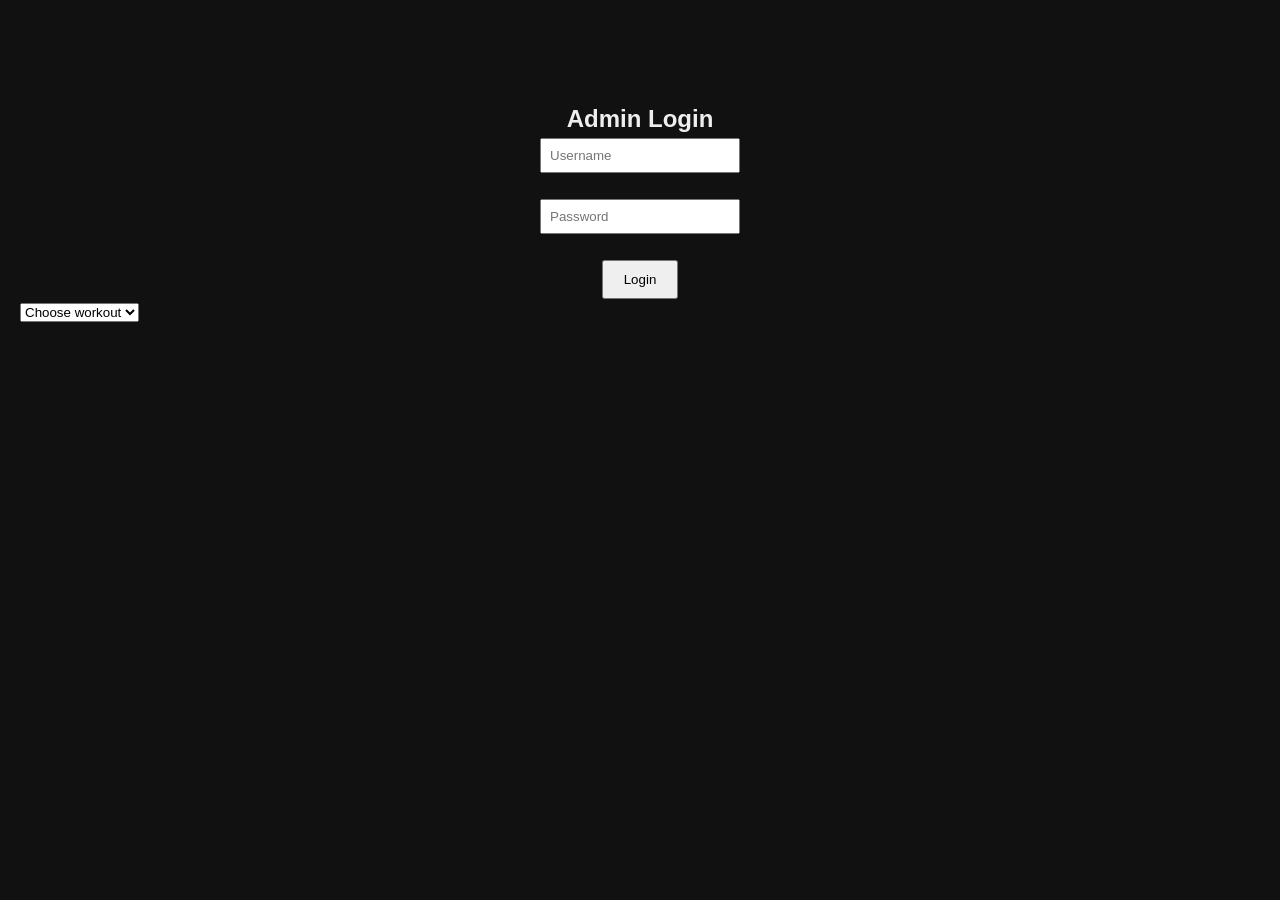
<file: admin.html>
<!DOCTYPE html>
<html lang="en">
<head>
  <meta charset="utf-8" />
  <meta name="viewport" content="width=device-width, initial-scale=1" />
  <title>Flexzone Admin Panel</title>
  <link rel="icon" type="image/png" href="logo.jpg">
  <link rel="stylesheet" href="style.css">
</head>
<body>

<script>
  const isLogged = localStorage.getItem("adminAuth") === "1";
</script>

<div id="loginSection" style="display:none; text-align:center; margin-top:80px;">
  <h2>Admin Login</h2>
  <input id="user" type="text" placeholder="Username" style="padding:8px; width:200px;"><br><br>
  <input id="pass" type="password" placeholder="Password" style="padding:8px; width:200px;"><br><br>
  <button id="loginBtn" style="padding:10px 20px;">Login</button>
  <p id="error" style="color:red; display:none;">Invalid username or password</p>
</div>

<div id="admin" style="display:none;">

<div class="sidebar" role="navigation" aria-label="Admin sidebar">
  <h2>ADMIN</h2>
  <a href="index.html">Home</a>
  <a href="programs.html">Programs / Workouts</a>
  <a href="pricing.html">Plans</a>
  <a href="contact.html">Contact</a>
  <a href="admin.html" id="logoutBtn" class="logout">Logout</a>
</div>

<div class="main-content">
  <h1>Welcome, Admin</h1>
  <h2>Recent Signups</h2>
  <table id="signupTable" aria-live="polite">
    <thead>
      <tr>
        <th>Name</th>
        <th>Email</th>
        <th>Program</th>
        <th>Plan</th>
        <th>Plan Type</th>
        <th>Date Register</th>
        <th>Date End</th>
        <th>Actions</th>
      </tr>
    </thead>
    <tbody></tbody>
  </table>
</div>
</div>


<select id="workoutSelect">
  <option value="">Choose workout</option>
  <option value="Leg Day">Leg Day</option>
  <option value="Push Day">Push Day</option>
  <option value="Pull Day">Pull Day</option>
  <option value="Cardio Day">Cardio Day</option>
</select>

<script>
  if (isLogged) {
    document.getElementById("admin").style.display = "block";
    document.getElementById("loginSection").style.display = "none";
  } else {
    document.getElementById("loginSection").style.display = "block";
    document.getElementById("admin").style.display = "none";
  }
</script>

<script>
  function formatDate(dateString) {
    if (!dateString) return "";
    const d = new Date(dateString);
    const options = { year: "numeric", month: "long", day: "numeric" };
    return d.toLocaleDateString("en-US", options);
  }

  document.getElementById("loginBtn")?.addEventListener("click", function () {
    const u = document.getElementById("user").value;
    const p = document.getElementById("pass").value;
    if (u === "ANGELO VERZO" && p === "HAHAHA") {
      localStorage.setItem("adminAuth", "1");
      location.reload();
    } else {
      document.getElementById("error").style.display = "block";
    }
  });

  document.getElementById("logoutBtn")?.addEventListener("click", function (e) {
    e.preventDefault();
    localStorage.removeItem("adminAuth");
    location.reload();
  });

  function loadSignups() {
    const stored = JSON.parse(localStorage.getItem('signups')) || [];
    const tbody = document.querySelector('#signupTable tbody');
    tbody.innerHTML = '';

    stored.slice().reverse().forEach((u, idx) => {
      if (!u.date) u.date = new Date().toISOString().split("T")[0];
      if (!u.dateEnd && u.date) {
        const start = new Date(u.date);
        const end = new Date(start);
        end.setDate(start.getDate() + 30);
        u.dateEnd = end.toISOString().split("T")[0];
      }
      if (!u.planType) u.planType = "Regular";

      const originalIndex = stored.length - 1 - idx;
      stored[originalIndex] = u;
      localStorage.setItem("signups", JSON.stringify(stored));

      const tr = document.createElement('tr');
      tr.innerHTML = `
        <td>${escapeHtml(u.name || '')}</td>
        <td>${escapeHtml(u.email || '')}</td>
        <td>${escapeHtml(u.program || '-')}</td>
        <td>${escapeHtml(u.plan || '-')}</td>
        <td>${escapeHtml(u.planType || '-')}</td>
        <td>${formatDate(u.date)}</td>
        <td>${formatDate(u.dateEnd)}</td>
        <td>
          <button class="edit-btn" data-idx="${originalIndex}">Edit</button>
          <button class="renew-btn" data-idx="${originalIndex}">Renew</button>
          <button class="delete-btn" data-idx="${originalIndex}">Delete</button>
        </td>
      `;
      tbody.appendChild(tr);
    });

    document.querySelectorAll('.delete-btn').forEach(btn => {
      btn.addEventListener('click', function () {
        const i = Number(this.getAttribute('data-idx'));
        deleteSignup(i);
      });
    });

    document.querySelectorAll('.edit-btn').forEach(btn => {
      btn.addEventListener('click', function () {
        const i = Number(this.getAttribute('data-idx'));
        editSignup(i);
      });
    });

    document.querySelectorAll('.renew-btn').forEach(btn => {
      btn.addEventListener('click', function () {
        const i = Number(this.getAttribute('data-idx'));
        renewSignupPrompt(i);
      });
    });
  }

  function escapeHtml(str) {
    return String(str)
      .replace(/&/g, '&amp;')
      .replace(/</g, '&lt;')
      .replace(/>/g, '&gt;')
      .replace(/"/g, '&quot;');
  }

  function deleteSignup(index) {
    const arr = JSON.parse(localStorage.getItem('signups')) || [];
    if (index < 0 || index >= arr.length) return;
    arr.splice(index, 1);
    localStorage.setItem('signups', JSON.stringify(arr));
    loadSignups();
  }

  function editSignup(index) {
    const arr = JSON.parse(localStorage.getItem('signups')) || [];
    const u = arr[index];
    if (!u) return;
    const newName = prompt('Edit name:', u.name) || u.name;
    const newEmail = prompt('Edit email:', u.email) || u.email;
    const newProgram = prompt('Edit program:', u.program || '') || u.program;
    const newPlan = prompt('Edit plan:', u.plan || '') || u.plan;
    const newPlanType = prompt('Edit plan type:', u.planType || '') || u.planType;
    const newDateEnd = prompt('Edit end date:', u.dateEnd || '') || u.dateEnd;

    arr[index] = { 
      ...u, 
      name: newName, 
      email: newEmail, 
      program: newProgram, 
      plan: newPlan, 
      planType: newPlanType, 
      dateEnd: newDateEnd 
    };

    localStorage.setItem('signups', JSON.stringify(arr));
    loadSignups();
  }

  function renewSignupPrompt(index) {
    const arr = JSON.parse(localStorage.getItem('signups')) || [];
    const u = arr[index];
    if (!u) return;

    const now = new Date();
    const defaultStart = now.toISOString().split("T")[0];

    const end = new Date(now);
    end.setDate(now.getDate() + 30);

    const defaultEnd = end.toISOString().split("T")[0];

    const newDate = prompt('Renew Date Register:', defaultStart) || defaultStart;
    const newDateEnd = prompt('Renew Date End:', defaultEnd) || defaultEnd;

    arr[index] = { 
      ...u, 
      date: newDate, 
      dateEnd: newDateEnd 
    };

    localStorage.setItem('signups', JSON.stringify(arr));
    loadSignups();
  }

  if (isLogged) loadSignups();
</script>

</body>
</html>
</file>
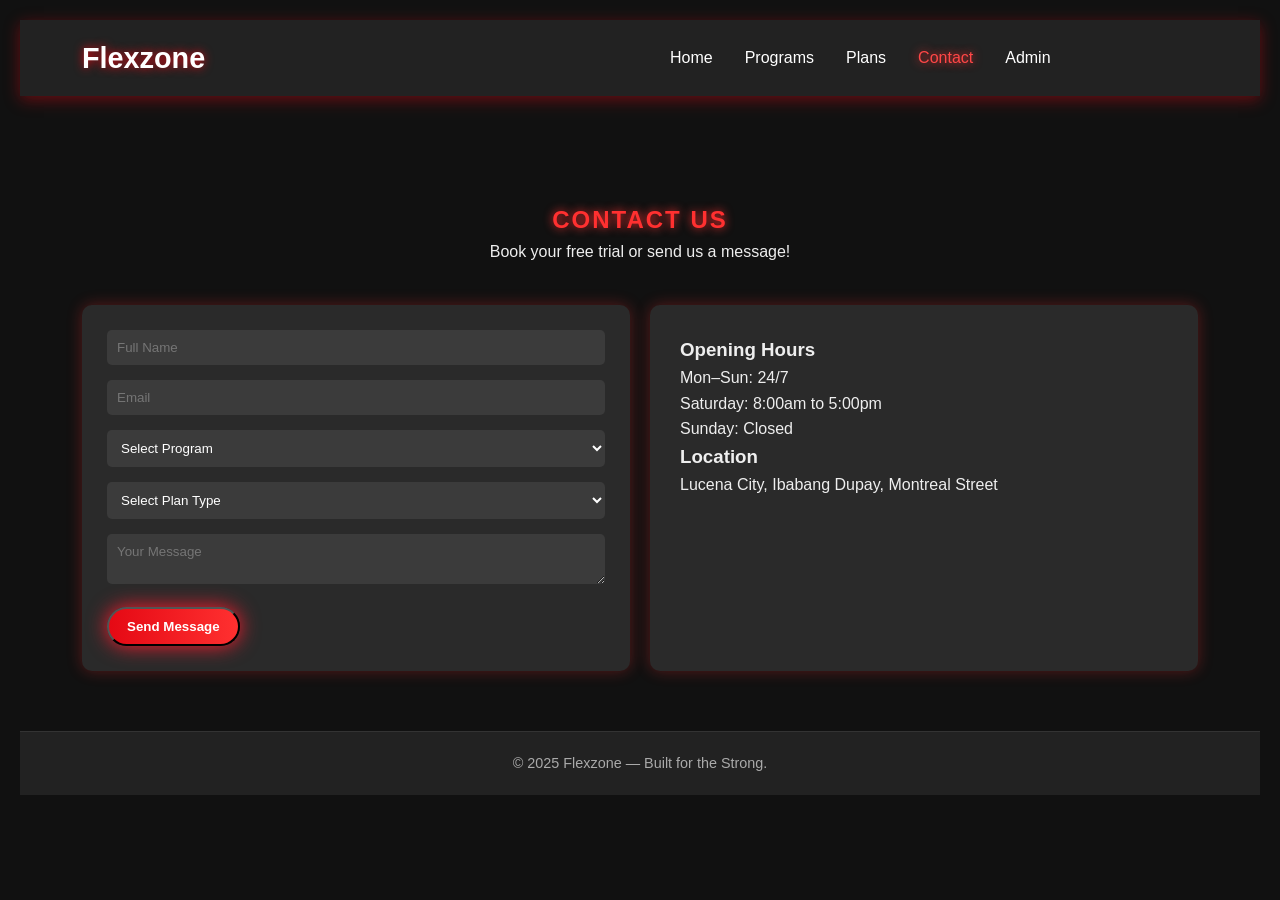
<file: contact.html>
<!DOCTYPE html>
<html lang="en">
<head>
  <meta charset="utf-8" />
  <meta name="viewport" content="width=device-width, initial-scale=1" />
  <title>Contact | Flexzone</title>
  <link rel="icon" type="image/png" href="logo.jpg">
  <link rel="stylesheet" href="style.css" />
</head>
<body>

<header>
  <div class="container navbar">
    <div class="logo">Flexzone</div>
    <nav>
      <a href="index.html">Home</a>
      <a href="programs.html">Programs</a>
      <a href="pricing.html">Plans</a>
      <a href="contact.html" class="active">Contact</a>
      <a href="admin.html" class="logout">Admin</a>
    </nav>
  </div>
</header>

<section class="page-header">
  <h1>Contact Us</h1>
  <p>Book your free trial or send us a message!</p>
</section>

<section class="contact container">

  <form id="contactForm">

    <input type="text" id="name" placeholder="Full Name" required>
    <input type="email" id="email" placeholder="Email" required>

    <select id="programSelect" required>
      <option value="">Select Program</option>
      <option value="Bicep Day">Bicep Day</option>
      <option value="Back Day">Back Day</option>
      <option value="Chest Day">Chest Day</option>
      <option value="Leg Day">Leg Day</option>
      <option value="Core Day">Core Day</option>
      <option value="Arm Day">Arm Day</option>
      <option value="Cardio">Cardio</option>
      <option value="Recovery Flow">Recovery Flow</option>
      <option value="Zumba">Zumba</option>
    </select>

    <select id="planType" required>
      <option value="">Select Plan Type</option>
      <option value="Student">Student</option>
      <option value="Regular">Regular</option>
    </select>

    <textarea id="message" placeholder="Your Message"></textarea>

    <button type="submit" class="btn btn-primary">Send Message</button>
  </form>

  <div class="hours">
    <h3>Opening Hours</h3>
    <p>Mon–Sun: 24/7</p>
    <p>Saturday: 8:00am to 5:00pm</p>
    <p>Sunday: Closed</p>

    <h3>Location</h3>
    <p>Lucena City, Ibabang Dupay, Montreal Street</p>
  </div>

</section>

<footer>© 2025 Flexzone — Built for the Strong.</footer>

<script src="script.js"></script>

<!-- CLEAN FINAL SCRIPT -->
<script>
const params = new URLSearchParams(window.location.search);
const selectedProgram = params.get("program");

// Autofill program from URL
if (selectedProgram) {
    const dropdown = document.getElementById("programSelect");
    
    // Check if exists in list, if not add dynamically
    if (![...dropdown.options].some(opt => opt.value === selectedProgram)) {
        const opt = document.createElement("option");
        opt.value = selectedProgram;
        opt.textContent = selectedProgram;
        dropdown.appendChild(opt);
    }

    dropdown.value = selectedProgram;
}

// Form handler
document.getElementById("contactForm").addEventListener("submit", function(e){
    e.preventDefault();

    const entry = {
        name: document.getElementById("name").value.trim(),
        email: document.getElementById("email").value.trim(),
        program: document.getElementById("programSelect").value,
        planType: document.getElementById("planType").value,
        message: document.getElementById("message").value.trim(),
        date: new Date().toLocaleString()
    };

    const stored = JSON.parse(localStorage.getItem("signups")) || [];
    stored.push(entry);
    localStorage.setItem("signups", JSON.stringify(stored));

    this.reset();
    window.location.href = "admin.html";
});
</script>

</body>
</html>
</file>
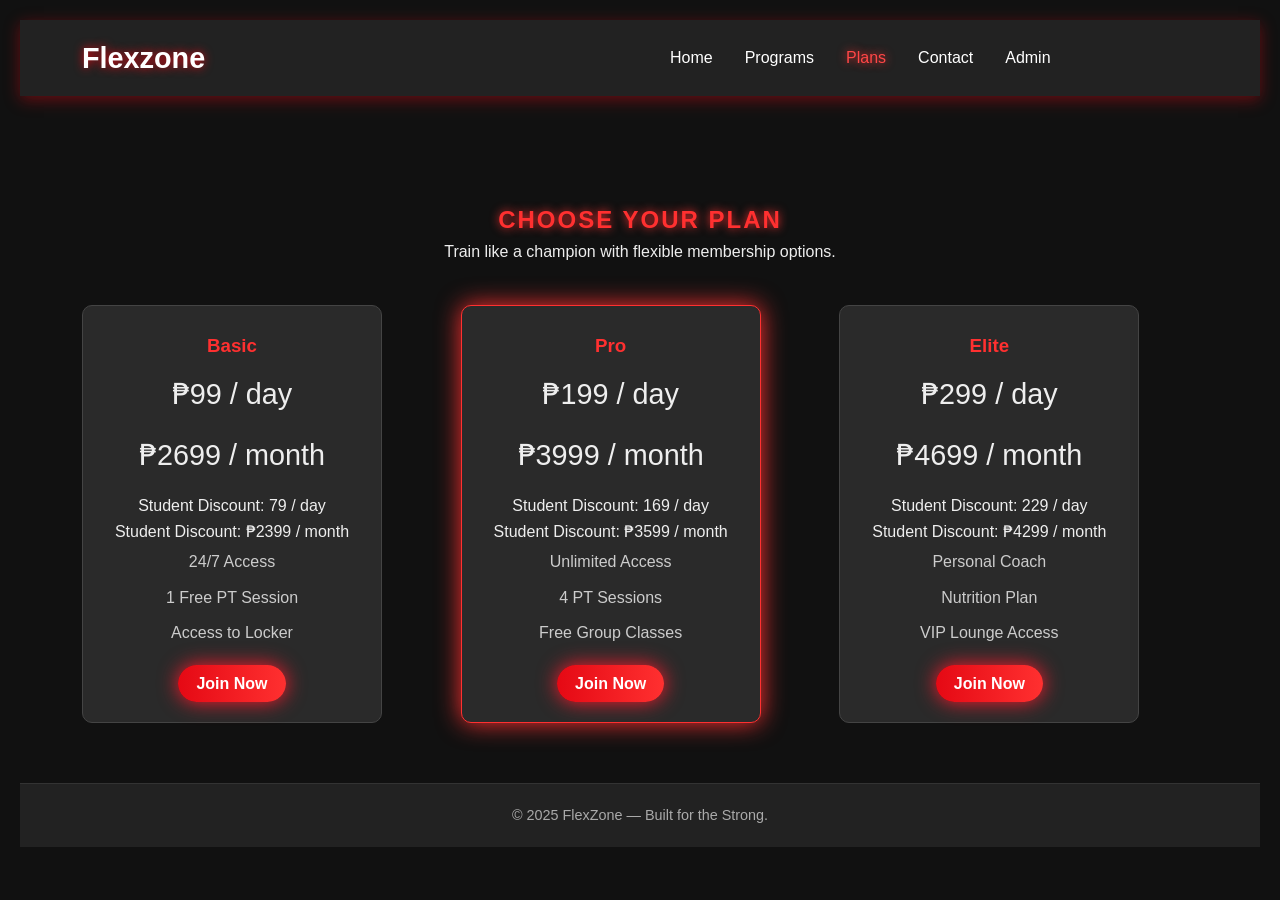
<file: pricing.html>
<!DOCTYPE html>
<html lang="en">
<head>
  <meta charset="utf-8" />
  <meta name="viewport" content="width=device-width, initial-scale=1" />
  <title>Plans | FlexZone</title>
  <link rel="icon" type="image/png" href="logo.jpg">
  <link rel="stylesheet" href="style.css" />
</head>
<body>

<header>
  <div class="container navbar">
    <div class="logo">Flexzone</div>
    <nav>
      <a href="index.html">Home</a>
      <a href="programs.html">Programs</a>
      <a href="pricing.html" class="active">Plans</a>
      <a href="contact.html">Contact</a>
      <a href="admin.html" class="logout">Admin</a>
    </nav>
  </div>
</header>

<section class="page-header">
  <h1>CHOOSE YOUR PLAN</h1>
  <p>Train like a champion with flexible membership options.</p>
</section>

<section class="pricing-grid container">

  <div class="pricing-card">
    <h3>Basic</h3>
    <p class="price">₱99 / day</p>
    <p class="price">₱2699 / month</p>
     <p class="discount">Student Discount: 79 / day</p>
    <p class="discount">Student Discount: ₱2399 / month</p>
    <ul>
      <li>24/7 Access</li>
      <li>1 Free PT Session</li>
      <li>Access to Locker</li>
    </ul>
    <a class="btn btn-primary choose-plan" data-plan="Basic">Join Now</a>
  </div>

  <div class="pricing-card popular">
    <h3>Pro</h3>
    <p class="price">₱199 / day</p>
    <p class="price">₱3999 / month</p>
    <p class="discount">Student Discount: 169 / day</p>
    <p class="discount">Student Discount: ₱3599 / month</p>
    <ul>
      <li>Unlimited Access</li>
      <li>4 PT Sessions</li>
      <li>Free Group Classes</li>
    </ul>
    <a class="btn btn-primary choose-plan" data-plan="Pro">Join Now</a>
  </div>

  <div class="pricing-card">
    <h3>Elite</h3>
    <p class="price">₱299 / day</p>
    <p class="price">₱4699 / month</p>
    <p class="discount">Student Discount: 229 / day</p>
    <p class="discount">Student Discount: ₱4299 / month</p>
    <ul>
      <li>Personal Coach</li>
      <li>Nutrition Plan</li>
      <li>VIP Lounge Access</li>
    </ul>
    <a class="btn btn-primary choose-plan" data-plan="Elite">Join Now</a>
  </div>

</section>

<footer>© 2025 FlexZone — Built for the Strong.</footer>

<script src="script.js"></script>
<script>
  document.querySelectorAll('.choose-plan').forEach(btn => {
    btn.addEventListener('click', function(){
      const plan = this.getAttribute('data-plan');
      localStorage.setItem('selectedPlan', plan);
      window.location.href = 'contact.html';
    });
  });
</script>

</body>
</html>
</file>
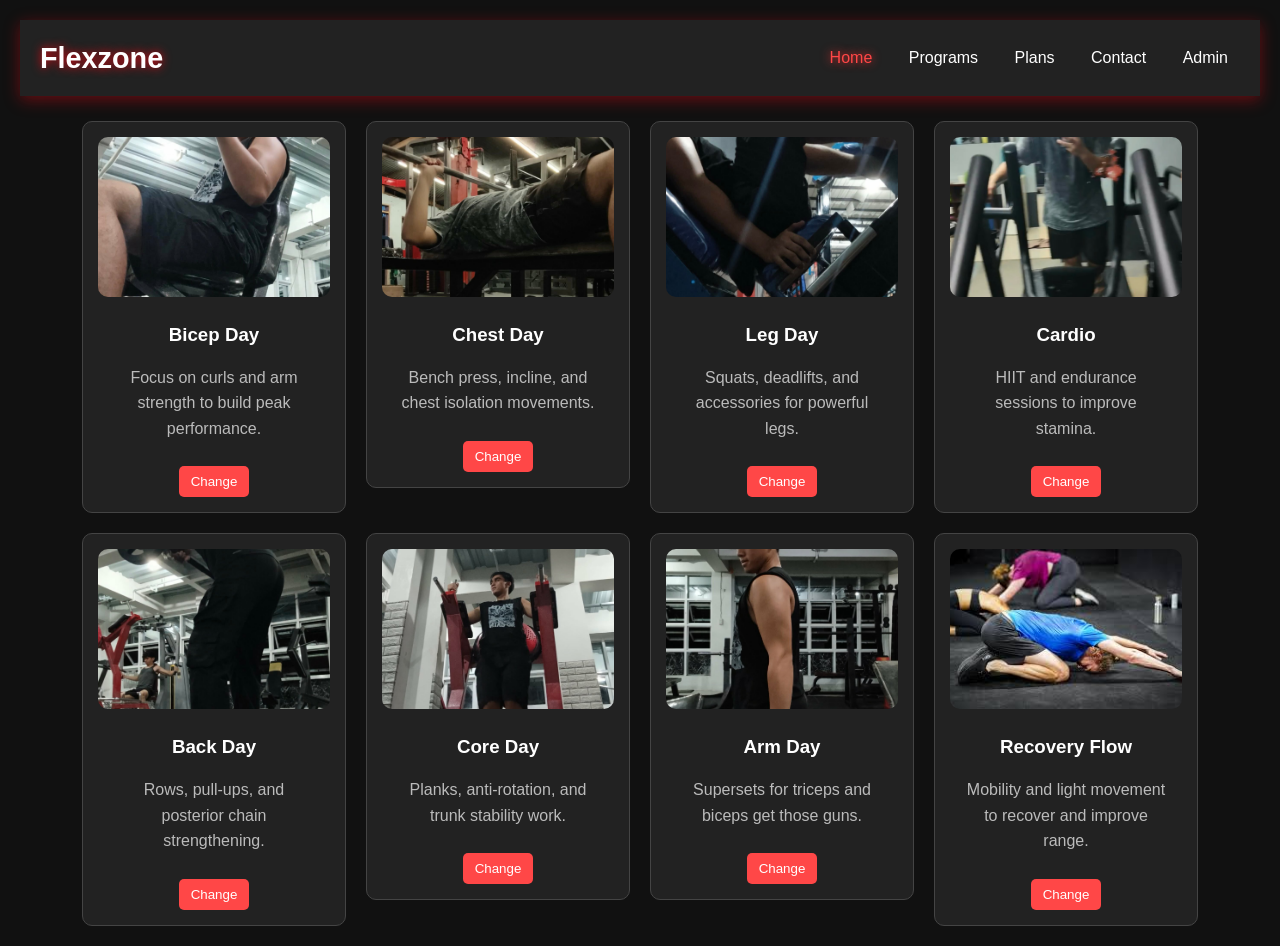
<file: programs.html>
<!DOCTYPE html>
  <html lang="en">
  <head>
    <meta charset="utf-8" />
    <meta name="viewport" content="width=device-width, initial-scale=1" />
    <title>Flexzone | Home</title>
    <link rel="icon" type="image/jpeg" href="logo.jpg">
    <link rel="stylesheet" href="style.css" />
  </head>

  <body>
  <header>
    <div class="navbar">
      <div class="logo">Flexzone</div>
      <nav>
        <a href="index.html" class="active">Home</a>
        <a href="programs.html">Programs</a>
        <a href="pricing.html">Plans</a>
        <a href="contact.html">Contact</a>
        <a href="admin.html" class="logout">Admin</a>
      </nav>
    </div>
  </header>

  <div class="container">

    <a href="pricing.html" class="class-card-link">
      <div class="class-card">
        <img id="img-bicep" src="biceps.jpg" alt="Biceps">
        <h3>Bicep Day</h3>
        <p>Focus on curls and arm strength to build peak performance.</p>
        <button onclick="editCard(event, this)">Change</button>
      </div>
    </a>

    <a href="contact.html?program=Chest Day" class="class-card-link">
      <div class="class-card">
        <img id="img-chest" src="chest.jpg" alt="Chest">
        <h3>Chest Day</h3>
        <p>Bench press, incline, and chest isolation movements.</p>
        <button onclick="editCard(event, this)">Change</button>
      </div>
    </a>

    <a href="contact.html?program=Leg Day" class="class-card-link">
      <div class="class-card">
        <img id="img-leg" src="leg.jpg" alt="Legs">
        <h3>Leg Day</h3>
        <p>Squats, deadlifts, and accessories for powerful legs.</p>
        <button onclick="editCard(event, this)">Change</button>
      </div>
    </a>

    <a href="contact.html?program=Cardio" class="class-card-link">
      <div class="class-card">
        <img id="img-cardio" src="cardio.jpg" alt="Cardio">
        <h3>Cardio</h3>
        <p>HIIT and endurance sessions to improve stamina.</p>
        <button onclick="editCard(event, this)">Change</button>
      </div>
    </a>

    <a href="contact.html?program=Back Day" class="class-card-link">
      <div class="class-card">
        <img id="img-back" src="back.jpg" alt="Back Day">
        <h3>Back Day</h3>
        <p>Rows, pull-ups, and posterior chain strengthening.</p>
        <button onclick="editCard(event, this)">Change</button>
      </div>
    </a>

    <a href="contact.html?program=Core Day" class="class-card-link">
      <div class="class-card">
        <img id="img-core" src="core.jpg" alt="Core">
        <h3>Core Day</h3>
        <p>Planks, anti-rotation, and trunk stability work.</p>
        <button onclick="editCard(event, this)">Change</button>
      </div>
    </a>

    <a href="contact.html?program=Arm Day" class="class-card-link">
      <div class="class-card">
        <img id="img-arm" src="arm.jpg" alt="Arm Day">
        <h3>Arm Day</h3>
        <p>Supersets for triceps and biceps get those guns.</p>
        <button onclick="editCard(event, this)">Change</button>
      </div>
    </a>

    <a href="contact.html?program=Recovery Flow" class="class-card-link">
      <div class="class-card">
        <img id="img-recovery" src="recovery flow.jpg" alt="Recovery Flow">
        <h3>Recovery Flow</h3>
        <p>Mobility and light movement to recover and improve range.</p>
        <button onclick="editCard(event, this)">Change</button>
      </div>
    </a>

  </div>

  <script>
  function editCard(event, btn) {
      event.preventDefault();
      let card = btn.parentElement;

      let newTitle = prompt("Enter new title:", card.querySelector("h3").innerText);
      if (newTitle && newTitle.trim() !== "") {
          card.querySelector("h3").innerText = newTitle;
          btn.parentElement.parentElement.href = "pricing.html" + encodeURIComponent(newTitle);
      }

      let newDesc = prompt("Enter new description:", card.querySelector("p").innerText);
      if (newDesc && newDesc.trim() !== "") {
          card.querySelector("p").innerText = newDesc;
      }

      let newImg = prompt("Enter new image file name:");
      if (newImg && newImg.trim() !== "") {
          card.querySelector("img").src = newImg;
      }
  }
  </script>

  </body>
  </html>
</file>
<file: style.css>
* {
    margin: 0;
    padding: 0;
    box-sizing: border-box;
    font-family: "Poppins", sans-serif;
}

body {
    background-image: url('backgroound.jpg');
    background-size: cover;
    background-position: center;
    background-repeat: no-repeat;
    background: linear-gradient(135deg, #1a1a1a, #2a2a2a, #3a3a3a);
    color: #eee;
    line-height: 1.6;
    display: block;
}

.container {
    width: 90%;
    max-width: 1200px;
    margin: 0 auto;
}

header {
    background: linear-gradient(90deg, #2c2c2c, #1a1a1a);
    position: sticky;
    top: 0;
    z-index: 999;
    padding: 10px 0;
    box-shadow: 0 4px 15px rgba(229, 9, 20, 0.4);
}

.navbar {
    display: flex;
    align-items: center;
    justify-content: space-between;
}

.navbar .logo {
    font-size: 1.8rem;
    font-weight: 800;
    color: #fff;
    text-shadow: 0 0 10px #e50914;
    margin: 0;
}

.logo {
    display: inline-block;
}

nav a {
    color: #ccc;
    margin: 0 12px;
    text-decoration: none;
    transition: 0.3s;
    font-weight: 500;
}

nav a:hover,
nav a.active {
    color: #ff3030;
    text-shadow: 0 0 10px #ff3030;
}

.btn {
    padding: 10px 18px;
    border-radius: 30px;
    font-weight: 600;
    transition: 0.3s;
    text-decoration: none;
}

.btn-primary {
    background: linear-gradient(90deg, #e50914, #ff3030);
    color: #fff;
    box-shadow: 0 0 15px #ff3030;
}

.btn-primary:hover {
    background: linear-gradient(90deg, #ff3030, #ff4f4f);
    box-shadow: 0 0 25px #ff4f4f;
}

.btn-outline {
    border: 2px solid #ff3030;
    color: #ff3030;
}

.btn-outline:hover {
    background: #ff3030;
    color: #fff;
}

.hero {
    background: url("backgroound.jpg") no-repeat center/cover;
    height: 90vh;
    display: flex;
    align-items: center;
    text-align: center;
    justify-content: center;
    position: relative;
}

.hero::after {
    content: "";
    position: absolute;
    top: 0;
    left: 0;
    height: 100%;
    width: 100%;
    background: rgba(0, 0, 0, 0.6);
    backdrop-filter: blur(1px);
}

.hero-content {
    position: relative;
    z-index: 1;
    max-width: 700px;
}

.hero h1 {
    font-size: 3.2rem;
    margin-bottom: 20px;
    text-transform: uppercase;
    letter-spacing: 2px;
    color: #fff;
    text-shadow: 0 0 15px #ff3030;
}

.hero p {
    color: #ddd;
    margin-bottom: 25px;
}

.features {
    display: flex;
    justify-content: space-around;
    text-align: center;
    padding: 80px 0;
    flex-wrap: wrap;
}

.feature {
    width: 300px;
    background: linear-gradient(145deg, #242424, #2f2f2f);
    padding: 25px;
    border-radius: 15px;
    margin: 10px;
    transition: 0.3s;
    border: 1px solid #444;
}

.feature:hover {
    transform: scale(1.05);
    border-color: #ff3030;
    box-shadow: 0 0 20px #ff3030;
}

.feature h3 {
    color: #ff3030;
    margin-bottom: 10px;
}

.page-header {
    text-align: center;
    padding: 80px 20px 40px;
}

.page-header h1 {
    color: #ff3030;
    text-transform: uppercase;
    letter-spacing: 2px;
    text-shadow: 0 0 10px #ff3030;
}

.class-grid {
    display: grid;
    grid-template-columns: repeat(auto-fit, minmax(250px, 1fr));
    gap: 25px;
    padding-bottom: 60px;
}

.class-card {
    background: #2a2a2a;
    border-radius: 10px;
    overflow: hidden;
    transition: 0.3s;
    border: 1px solid #444;
}

.class-card img {
    width: 100%;
    height: 220px;
    object-fit: cover;
}

.class-card:hover {
    transform: translateY(-5px);
    border-color: #ff3030;
    box-shadow: 0 0 20px #ff3030;
}

.class-card h3 {
    padding: 15px;
    color: #fff;
}

.class-card p {
    padding: 0 15px 15px;
    color: #bbb;
}

.class-card-link {
    text-decoration: none;
    color: inherit;
}

.pricing-grid {
    display: flex;
    justify-content: center;
    flex-wrap: wrap;
    gap: 25px;
    padding-bottom: 60px;
}

.pricing-card {
    background: #2a2a2a;
    border-radius: 10px;
    width: 300px;
    text-align: center;
    padding: 25px;
    transition: 0.3s;
    border: 1px solid #444;
}

.pricing-card:hover,
.pricing-card.popular {
    border-color: #ff3030;
    box-shadow: 0 0 25px #ff3030;
}

.pricing-card h3 {
    color: #ff3030;
    margin-bottom: 10px;
}

.price {
    font-size: 1.8rem;
    margin-bottom: 15px;
}

ul {
    list-style: none;
    padding: 0;
    margin-bottom: 20px;
}

ul li {
    padding: 5px 0;
    color: #ccc;
}

.contact {
    display: flex;
    flex-wrap: wrap;
    justify-content: space-between;
    padding-bottom: 60px;
}

form {
    flex: 1;
    min-width: 300px;
    background: #2a2a2a;
    padding: 25px;
    border-radius: 10px;
    box-shadow: 0 0 15px rgba(255, 48, 48, 0.3);
}

form input,
form select,
form textarea {
    width: 100%;
    margin-bottom: 15px;
    padding: 10px;
    border-radius: 5px;
    border: none;
    outline: none;
    background: #3b3b3b;
    color: #fff;
}

.hours {
    flex: 1;
    min-width: 250px;
    padding: 30px;
    background: #2a2a2a;
    border-radius: 10px;
    box-shadow: 0 0 15px rgba(255, 48, 48, 0.3);
}

footer {
    background: #222;
    text-align: center;
    padding: 20px 0;
    font-size: 0.9rem;
    color: #aaa;
    border-top: 1px solid #333;
}

.sidebar {
    width: 250px;
    height: 100vh;
    background: #111;
    padding: 20px;
    position: fixed;
    left: 0;
    top: 0;
    border-right: 2px solid #e50914;
    box-shadow: 0 0 15px rgba(229, 9, 20, 0.4);
}

.sidebar h2 {
    text-align: center;
    margin-bottom: 30px;
    font-weight: 700;
    color: #e50914;
    text-shadow: 0 0 10px #e50914;
}

.sidebar a {
    display: block;
    padding: 12px;
    margin: 10px 0;
    text-decoration: none;
    color: #ccc;
    border-radius: 5px;
    transition: 0.3s;
}

.sidebar a:hover,
.sidebar a.active {
    background: #e50914;
    color: #fff;
    box-shadow: 0 0 10px #e50914;
}

.sidebar a.logout {
    margin-top: 40px;
    background: #222;
    border: 1px solid #e50914;
    text-align: center;
}

.sidebar a.logout:hover {
    background: #e50914;
}

.main-content {
    margin-left: 260px;
    padding: 30px;
    width: calc(100% - 260px);
}

.main-content h1 {
    font-size: 2rem;
    margin-bottom: 25px;
    text-shadow: 0 0 10px #e50914;
}

.cards {
    display: flex;
    gap: 20px;
    flex-wrap: wrap;
    margin-bottom: 40px;
}

.card {
    background: #222;
    padding: 25px;
    width: 250px;
    border-radius: 10px;
    border: 1px solid #333;
    box-shadow: 0 0 10px rgba(229, 9, 20, 0.2);
    transition: 0.3s;
}

.card:hover {
    transform: scale(1.05);
    border-color: #e50914;
    box-shadow: 0 0 20px #e50914;
}

.card h3 {
    color: #e50914;
    margin-bottom: 10px;
}

table {
    width: 100%;
    border-collapse: collapse;
    background: #222;
    border-radius: 10px;
    overflow: hidden;
}

table th,
table td {
    padding: 12px;
    border-bottom: 1px solid #333;
    text-align: left;
}

table th {
    background: #e50914;
}

table tr:hover {
    background: #333;
}

.edit-btn,
.delete-btn {
    padding: 5px 10px;
    border: none;
    border-radius: 5px;
    margin-right: 5px;
    cursor: pointer;
    transition: 0.3s;
}

.edit-btn {
    background: #ff9800;
    color: #fff;
}

.edit-btn:hover {
    background: #ffa733;
}

.delete-btn {
    background: #e50914;
    color: #fff;
}

.delete-btn:hover {
    background: #ff3030;
}

@media (max-width: 768px) {
    .sidebar {
        width: 200px;
    }
    .main-content {
        margin-left: 210px;
        width: calc(100% - 210px);
    }
    .cards {
        flex-direction: column;
    }
    table {
        font-size: 0.9rem;
    }
    .features {
        flex-direction: column;
        align-items: center;
    }
    nav {
        display: none;
        flex-direction: column;
        background: #222;
        position: absolute;
        top: 60px;
        right: 10px;
        width: 200px;
        border-radius: 10px;
        box-shadow: 0 0 10px #ff3030;
    }
    nav a {
        margin: 15px 0;
    }
    .menu-toggle {
        display: block;
        cursor: pointer;
        font-size: 1.5rem;
    }
    table {
        font-size: 0.9rem;
    }
}

.modal {
    display: none;
    position: fixed;
    z-index: 999;
    left: 0;
    top: 0;
    width: 100%;
    height: 100%;
    background-color: rgba(0,0,0,0.85);
    overflow-y: auto;
}

.modal-content {
    background-color: #1e1e1e;
    color: #fff;
    margin: 10% auto;
    padding: 30px;
    border-radius: 12px;
    width: 90%;
    max-width: 450px;
    box-shadow: 0 0 20px rgba(255, 0, 0, 0.3);
    border-top: 4px solid #e50914;
}

.modal-content h2 {
    color: #e50914;
    margin-bottom: 10px;
    font-weight: bold;
}

.modal-content p {
    line-height: 1.6;
    margin-bottom: 10px;
}

.close {
    float: right;
    font-size: 26px;
    font-weight: bold;
    color: #ff4040;
    cursor: pointer;
    transition: 0.3s;
}

.close:hover {
    color: #fff;
    transform: scale(1.1);
}
.upload-bottom {
  margin-top: 8px;
  display: block;
}
    * {
      margin: 0;
      padding: 0;
      box-sizing: border-box;
      font-family: Arial, sans-serif;
    }
    body {
      background: #111;
      padding: 20px;
    }
    header {
      background: #222;
      padding: 15px 0;
      margin-bottom: 25px;
    }
    .navbar {
      display: flex;
      justify-content: space-between;
      align-items: center;
      max-width: 1200px;
      margin: auto;
      color: white;
    }
    nav a {
      margin-left: 20px;
      color: white;
      text-decoration: none;
    }
    nav a.active {
      color: #ff4747;
    }
    .container {
      display: grid;
      grid-template-columns: repeat(auto-fit, minmax(250px, 1fr));
      gap: 20px;
    }

    .class-card {
      background: #222;
      border-radius: 10px;
      padding: 15px;
      text-align: center;
      color: white;
      cursor: pointer;
      transition: 0.3s;
    }
    .class-card:hover {
      transform: scale(1.03);
    }

    .class-card img {
      width: 100%;
      height: 160px;
      object-fit: cover;
      border-radius: 10px;
    }

    .class-card button {
      margin-top: 10px;
      padding: 8px 12px;
      background: #ff4747;
      border: none;
      color: white;
      border-radius: 5px;
      cursor: pointer;
    }
    .class-card button:hover {
      background: #ff2e2e;
    }
</file>
